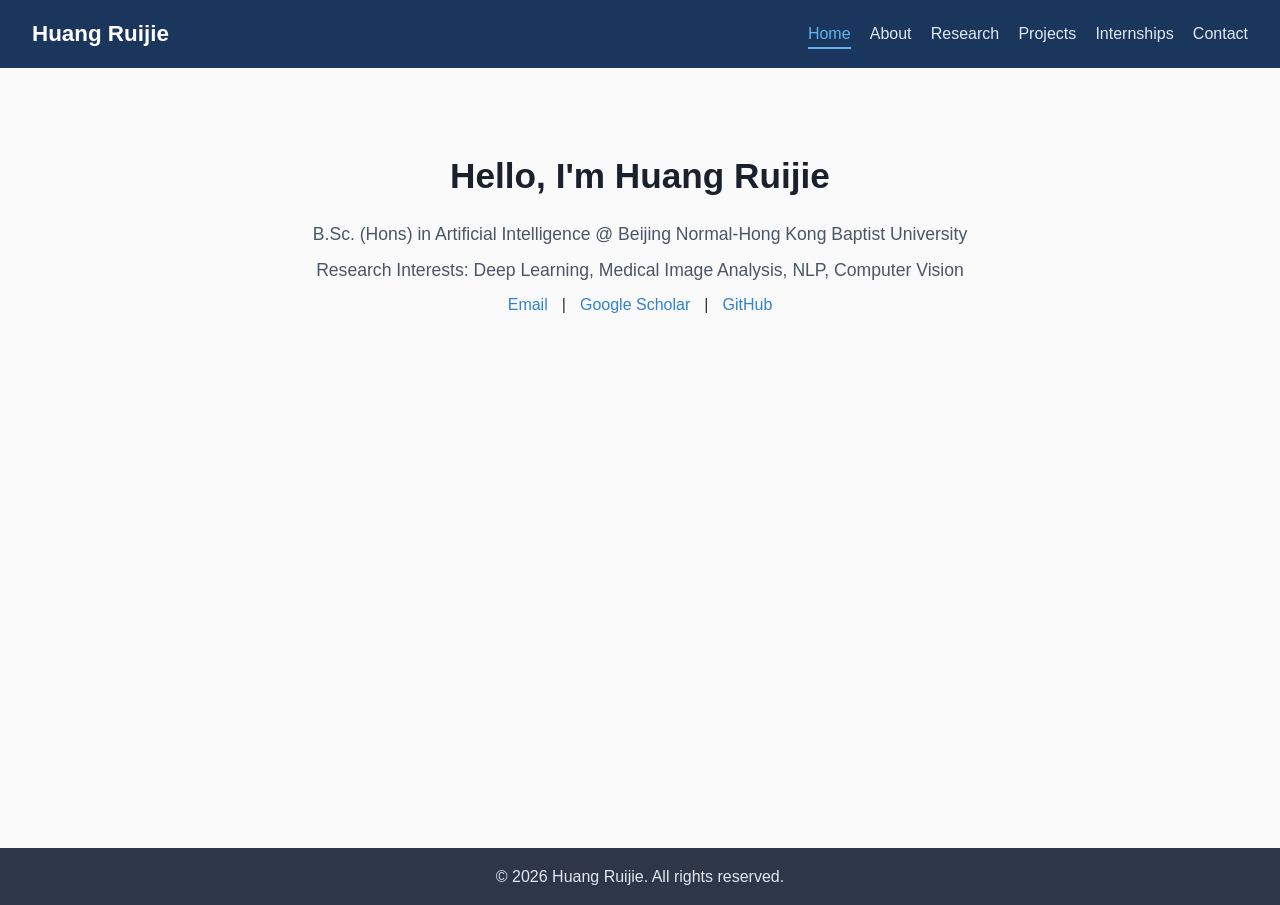
<file: index.html>
<!DOCTYPE html>
<html lang="en">
<head>
    <meta charset="UTF-8" />
    <meta name="viewport" content="width=device-width, initial-scale=1.0"/>
    <title>Huang Ruijie - Personal Website</title>
    <link rel="stylesheet" href="style.css" />
    <link rel="icon" href="data:,">
</head>
<body>
    <header>
        <nav>
            <div class="logo">Huang Ruijie</div>
            <ul class="nav-links">
                <li><a href="index.html" class="active">Home</a></li>
                <li><a href="about.html">About</a></li>
                <li><a href="research.html">Research</a></li>
                <li><a href="projects.html">Projects</a></li>
                <li><a href="internships.html">Internships</a></li>
                <li><a href="contact.html">Contact</a></li>
            </ul>
        </nav>
    </header>

    <main>
        <section class="hero">
            <h1>Hello, I'm Huang Ruijie</h1>
            <p>B.Sc. (Hons) in Artificial Intelligence @ Beijing Normal-Hong Kong Baptist University</p>
            <p>Research Interests: Deep Learning, Medical Image Analysis, NLP, Computer Vision</p>
            <div class="social-links">
                <a href="mailto:huangruijie22@outlook.com">Email</a> |
                <a href="https://scholar.google.com/citations?user=YOUR_ID" target="_blank">Google Scholar</a> |
                <a href="https://github.com/YOURNAME" target="_blank">GitHub</a>
            </div>
        </section>
    </main>

    <footer>
        <p>&copy; 2026 Huang Ruijie. All rights reserved.</p>
    </footer>
</body>
</html>
</file>
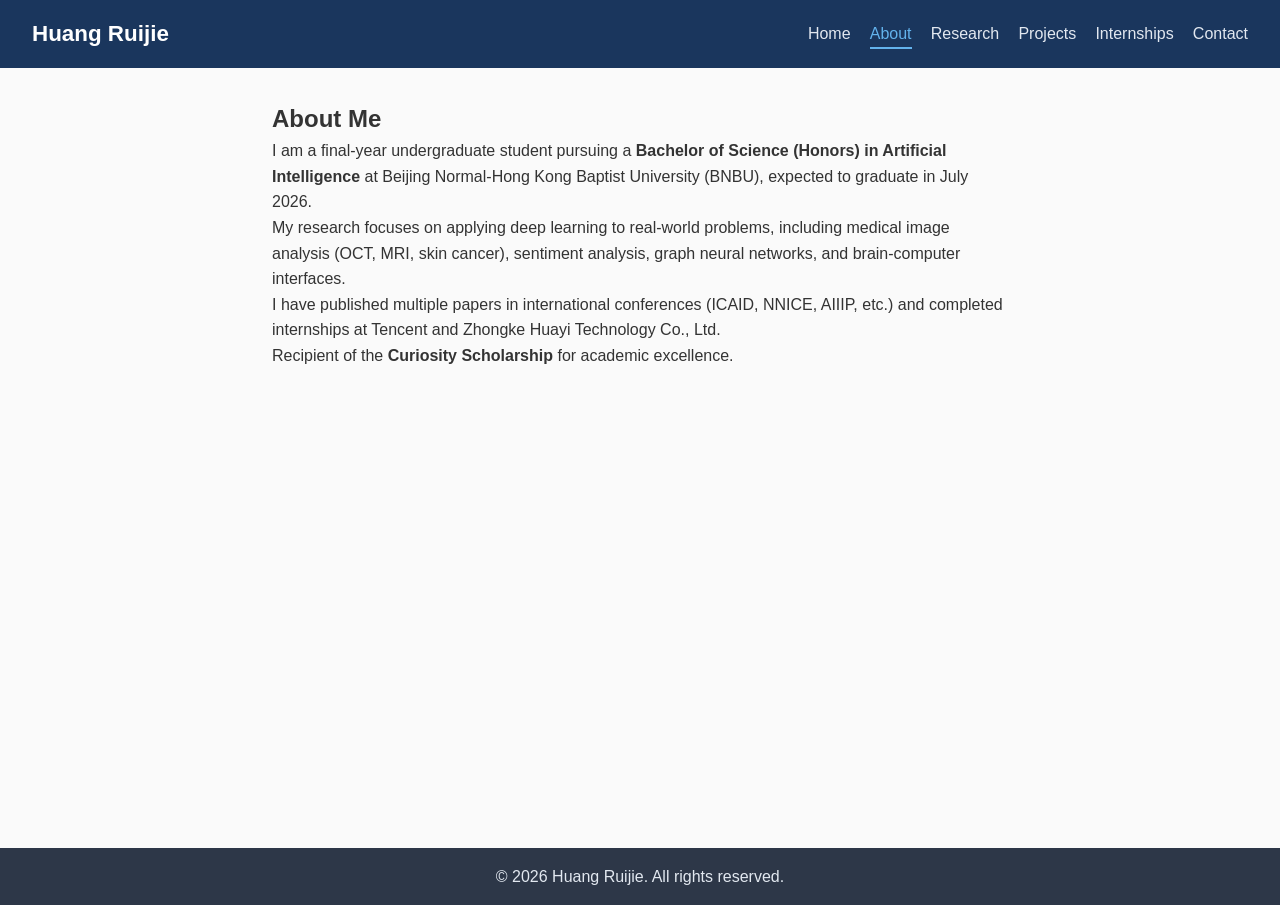
<file: about.html>
<!DOCTYPE html>
<html lang="en">
<head>
    <meta charset="UTF-8" />
    <meta name="viewport" content="width=device-width, initial-scale=1.0"/>
    <title>About - Huang Ruijie</title>
    <link rel="stylesheet" href="style.css" />
</head>
<body>
    <header>
        <nav>
            <div class="logo">Huang Ruijie</div>
            <ul class="nav-links">
                <li><a href="index.html">Home</a></li>
                <li><a href="about.html" class="active">About</a></li>
                <li><a href="research.html">Research</a></li>
                <li><a href="projects.html">Projects</a></li>
                <li><a href="internships.html">Internships</a></li>
                <li><a href="contact.html">Contact</a></li>
            </ul>
        </nav>
    </header>

    <main class="container">
        <h2>About Me</h2>
        <p>
            I am a final-year undergraduate student pursuing a <strong>Bachelor of Science (Honors) in Artificial Intelligence</strong>
            at Beijing Normal-Hong Kong Baptist University (BNBU), expected to graduate in July 2026.
        </p>
        <p>
            My research focuses on applying deep learning to real-world problems, including medical image analysis (OCT, MRI, skin cancer),
            sentiment analysis, graph neural networks, and brain-computer interfaces.
        </p>
        <p>
            I have published multiple papers in international conferences (ICAID, NNICE, AIIIP, etc.) and completed internships at
            Tencent and Zhongke Huayi Technology Co., Ltd.
        </p>
        <p>
            Recipient of the <strong>Curiosity Scholarship</strong> for academic excellence.
        </p>
    </main>

    <footer>
        <p>&copy; 2026 Huang Ruijie. All rights reserved.</p>
    </footer>
</body>
</html>
</file>
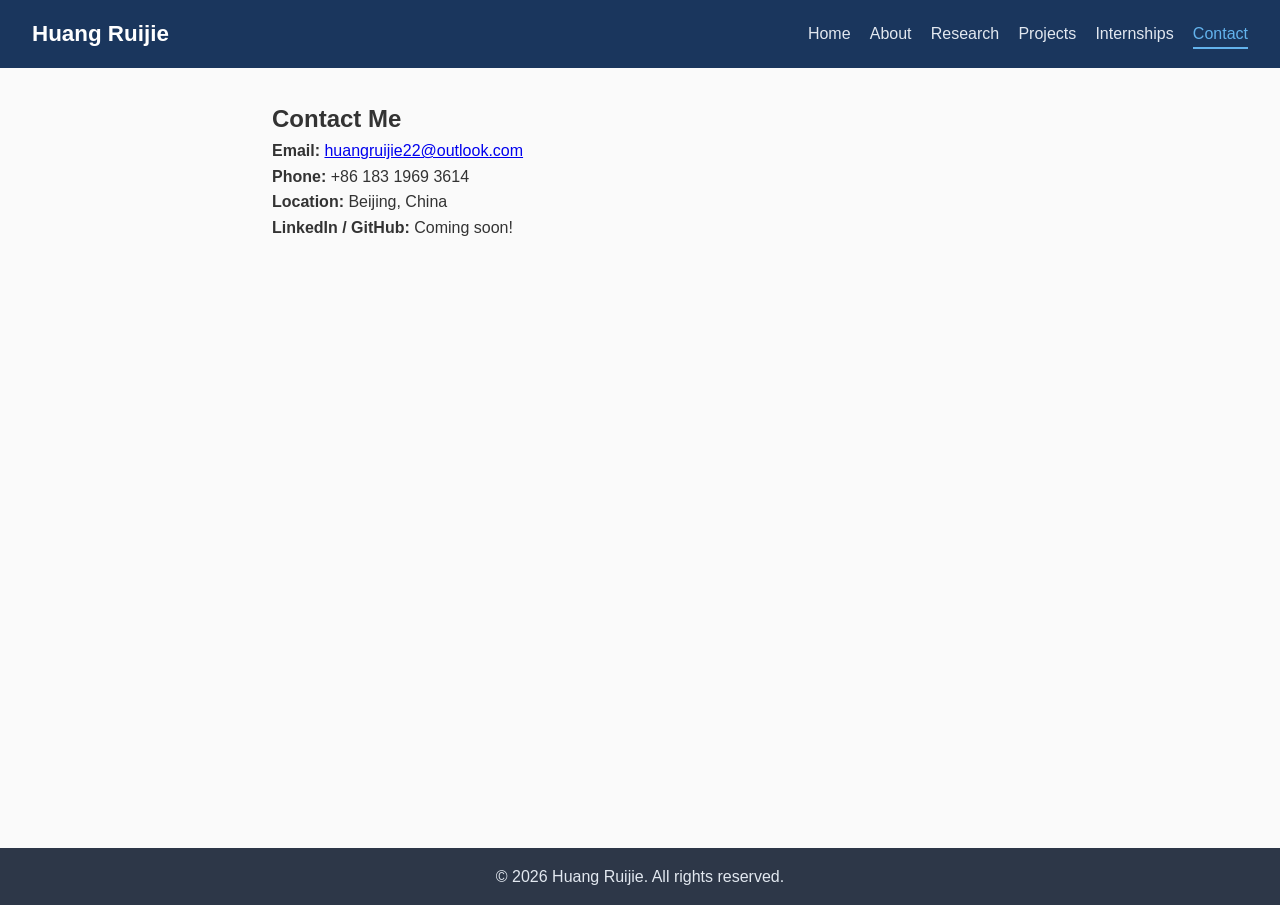
<file: contact.html>
<!DOCTYPE html>
<html lang="en">
<head>
    <meta charset="UTF-8" />
    <meta name="viewport" content="width=device-width, initial-scale=1.0"/>
    <title>Contact - Huang Ruijie</title>
    <link rel="stylesheet" href="style.css" />
</head>
<body>
    <header>
        <nav>
            <div class="logo">Huang Ruijie</div>
            <ul class="nav-links">
                <li><a href="index.html">Home</a></li>
                <li><a href="about.html">About</a></li>
                <li><a href="research.html">Research</a></li>
                <li><a href="projects.html">Projects</a></li>
                <li><a href="internships.html">Internships</a></li>
                <li><a href="contact.html" class="active">Contact</a></li>
            </ul>
        </nav>
    </header>

    <main class="container">
        <h2>Contact Me</h2>
        <p><strong>Email:</strong> <a href="mailto:huangruijie22@outlook.com">huangruijie22@outlook.com</a></p>
        <p><strong>Phone:</strong> +86 183 1969 3614</p>
        <p><strong>Location:</strong> Beijing, China</p>
        <p><strong>LinkedIn / GitHub:</strong> Coming soon!</p>
    </main>

    <footer>
        <p>&copy; 2026 Huang Ruijie. All rights reserved.</p>
    </footer>
</body>
</html>
</file>
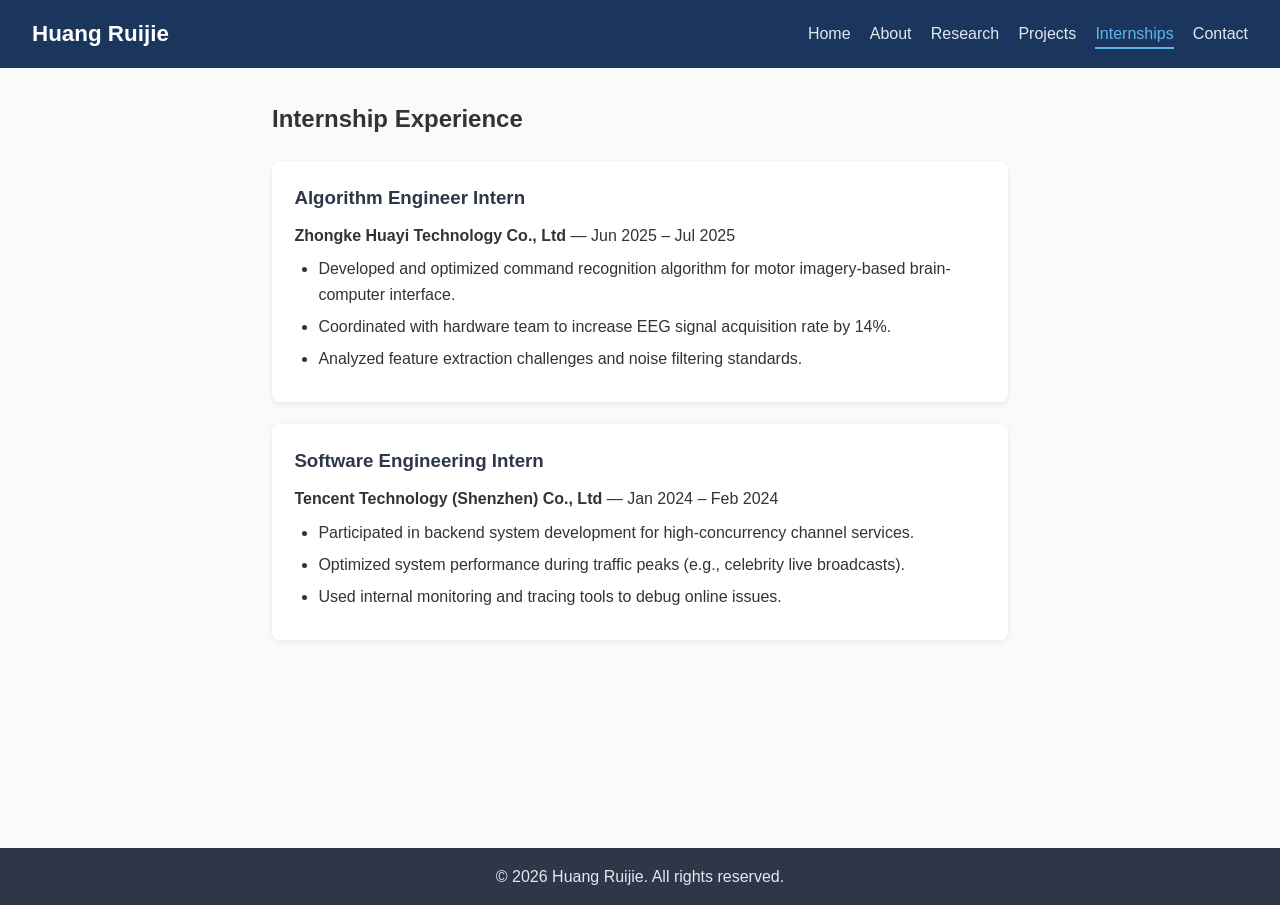
<file: internships.html>
<!DOCTYPE html>
<html lang="en">
<head>
    <meta charset="UTF-8" />
    <meta name="viewport" content="width=device-width, initial-scale=1.0"/>
    <title>Internships - Huang Ruijie</title>
    <link rel="stylesheet" href="style.css" />
</head>
<body>
    <header>
        <nav>
            <div class="logo">Huang Ruijie</div>
            <ul class="nav-links">
                <li><a href="index.html">Home</a></li>
                <li><a href="about.html">About</a></li>
                <li><a href="research.html">Research</a></li>
                <li><a href="projects.html">Projects</a></li>
                <li><a href="internships.html" class="active">Internships</a></li>
                <li><a href="contact.html">Contact</a></li>
            </ul>
        </nav>
    </header>

    <main class="container">
        <h2>Internship Experience</h2>

        <div class="job">
            <h3>Algorithm Engineer Intern</h3>
            <p><strong>Zhongke Huayi Technology Co., Ltd</strong> — Jun 2025 – Jul 2025</p>
            <ul>
                <li>Developed and optimized command recognition algorithm for motor imagery-based brain-computer interface.</li>
                <li>Coordinated with hardware team to increase EEG signal acquisition rate by 14%.</li>
                <li>Analyzed feature extraction challenges and noise filtering standards.</li>
            </ul>
        </div>

        <div class="job">
            <h3>Software Engineering Intern</h3>
            <p><strong>Tencent Technology (Shenzhen) Co., Ltd</strong> — Jan 2024 – Feb 2024</p>
            <ul>
                <li>Participated in backend system development for high-concurrency channel services.</li>
                <li>Optimized system performance during traffic peaks (e.g., celebrity live broadcasts).</li>
                <li>Used internal monitoring and tracing tools to debug online issues.</li>
            </ul>
        </div>
    </main>

    <footer>
        <p>&copy; 2026 Huang Ruijie. All rights reserved.</p>
    </footer>
</body>
</html>
</file>
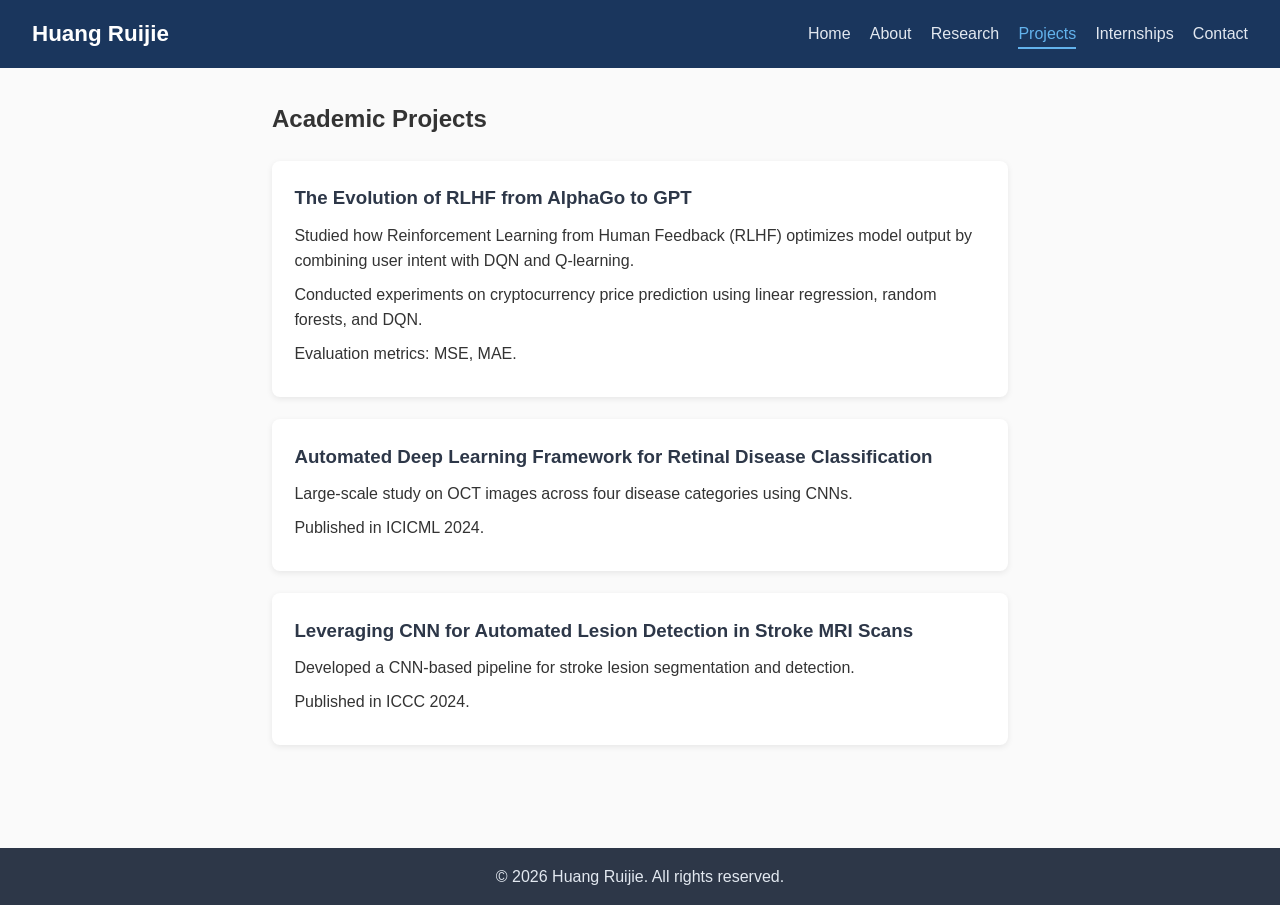
<file: projects.html>
<!DOCTYPE html>
<html lang="en">
<head>
    <meta charset="UTF-8" />
    <meta name="viewport" content="width=device-width, initial-scale=1.0"/>
    <title>Projects - Huang Ruijie</title>
    <link rel="stylesheet" href="style.css" />
</head>
<body>
    <header>
        <nav>
            <div class="logo">Huang Ruijie</div>
            <ul class="nav-links">
                <li><a href="index.html">Home</a></li>
                <li><a href="about.html">About</a></li>
                <li><a href="research.html">Research</a></li>
                <li><a href="projects.html" class="active">Projects</a></li>
                <li><a href="internships.html">Internships</a></li>
                <li><a href="contact.html">Contact</a></li>
            </ul>
        </nav>
    </header>

    <main class="container">
        <h2>Academic Projects</h2>

        <div class="project">
            <h3>The Evolution of RLHF from AlphaGo to GPT</h3>
            <p>Studied how Reinforcement Learning from Human Feedback (RLHF) optimizes model output by combining user intent with DQN and Q-learning.</p>
            <p>Conducted experiments on cryptocurrency price prediction using linear regression, random forests, and DQN.</p>
            <p>Evaluation metrics: MSE, MAE.</p>
        </div>

        <div class="project">
            <h3>Automated Deep Learning Framework for Retinal Disease Classification</h3>
            <p>Large-scale study on OCT images across four disease categories using CNNs.</p>
            <p>Published in ICICML 2024.</p>
        </div>

        <div class="project">
            <h3>Leveraging CNN for Automated Lesion Detection in Stroke MRI Scans</h3>
            <p>Developed a CNN-based pipeline for stroke lesion segmentation and detection.</p>
            <p>Published in ICCC 2024.</p>
        </div>
    </main>

    <footer>
        <p>&copy; 2026 Huang Ruijie. All rights reserved.</p>
    </footer>
</body>
</html>
</file>
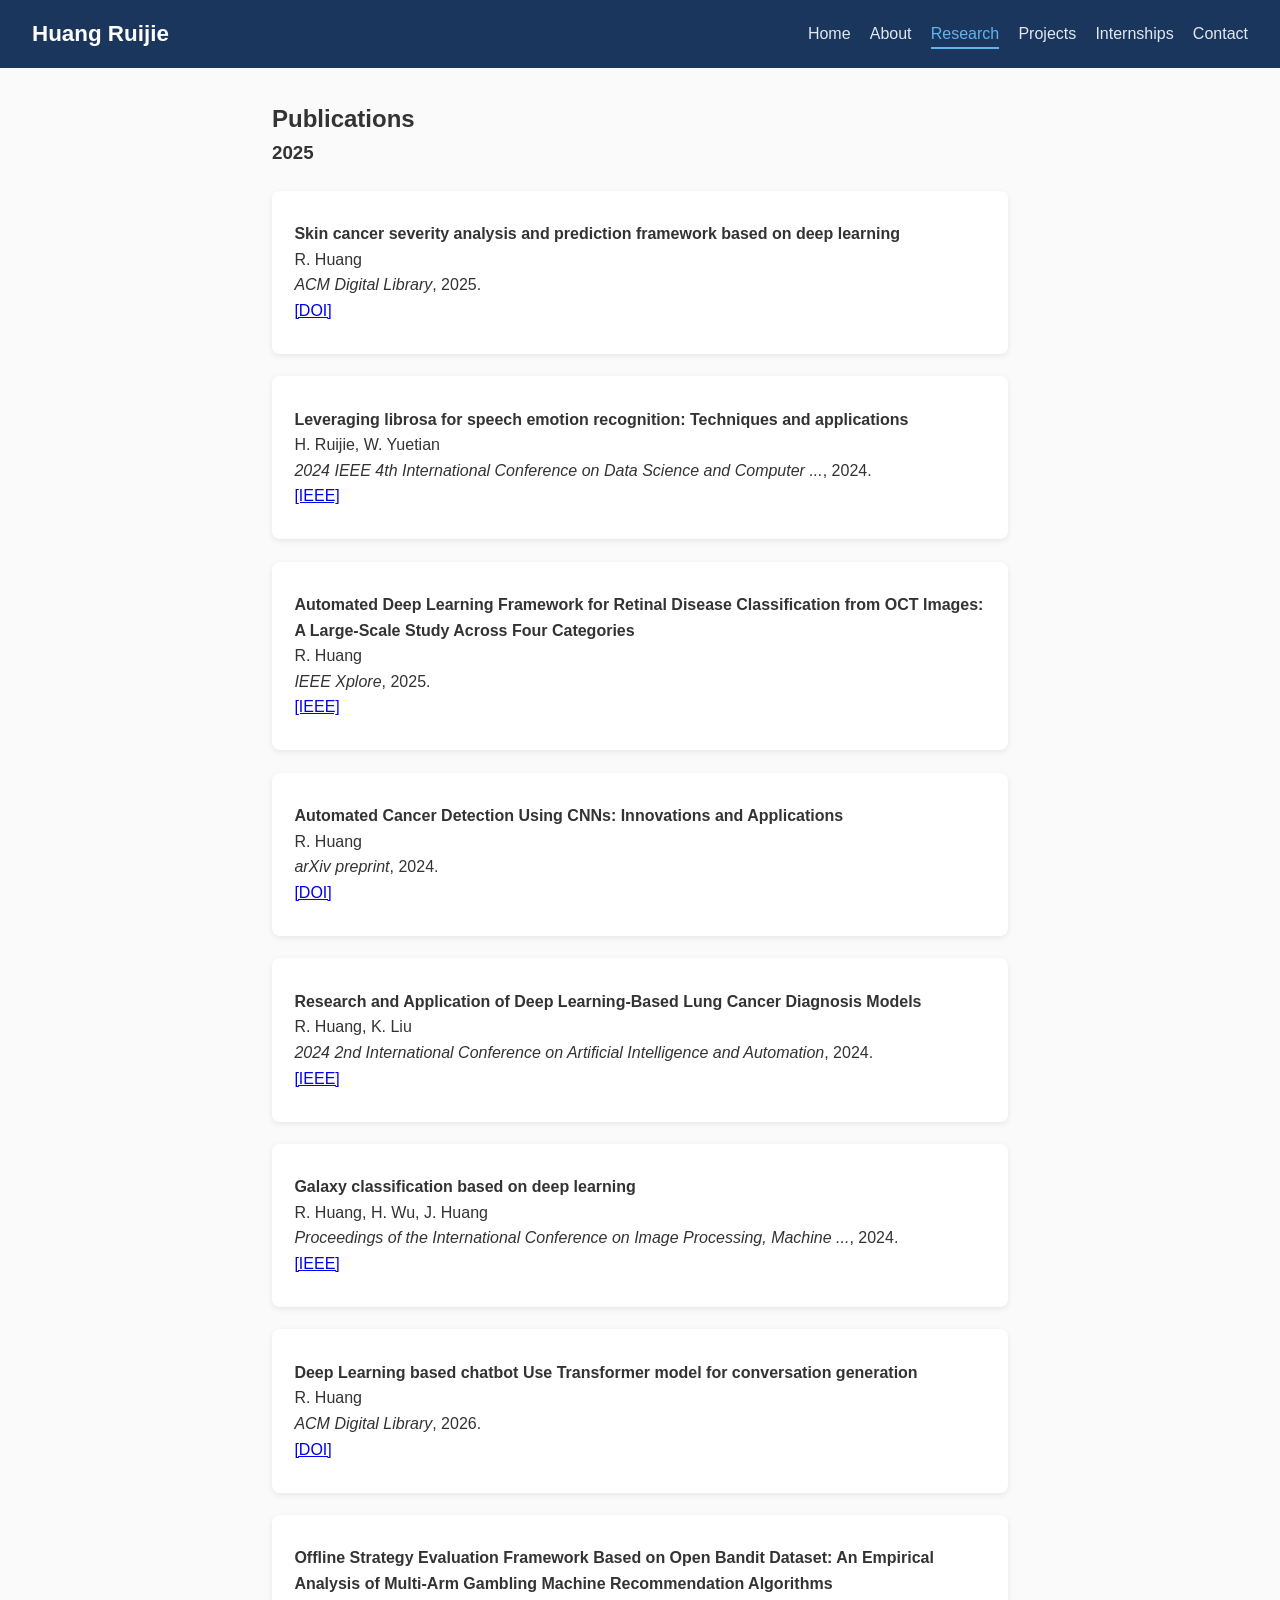
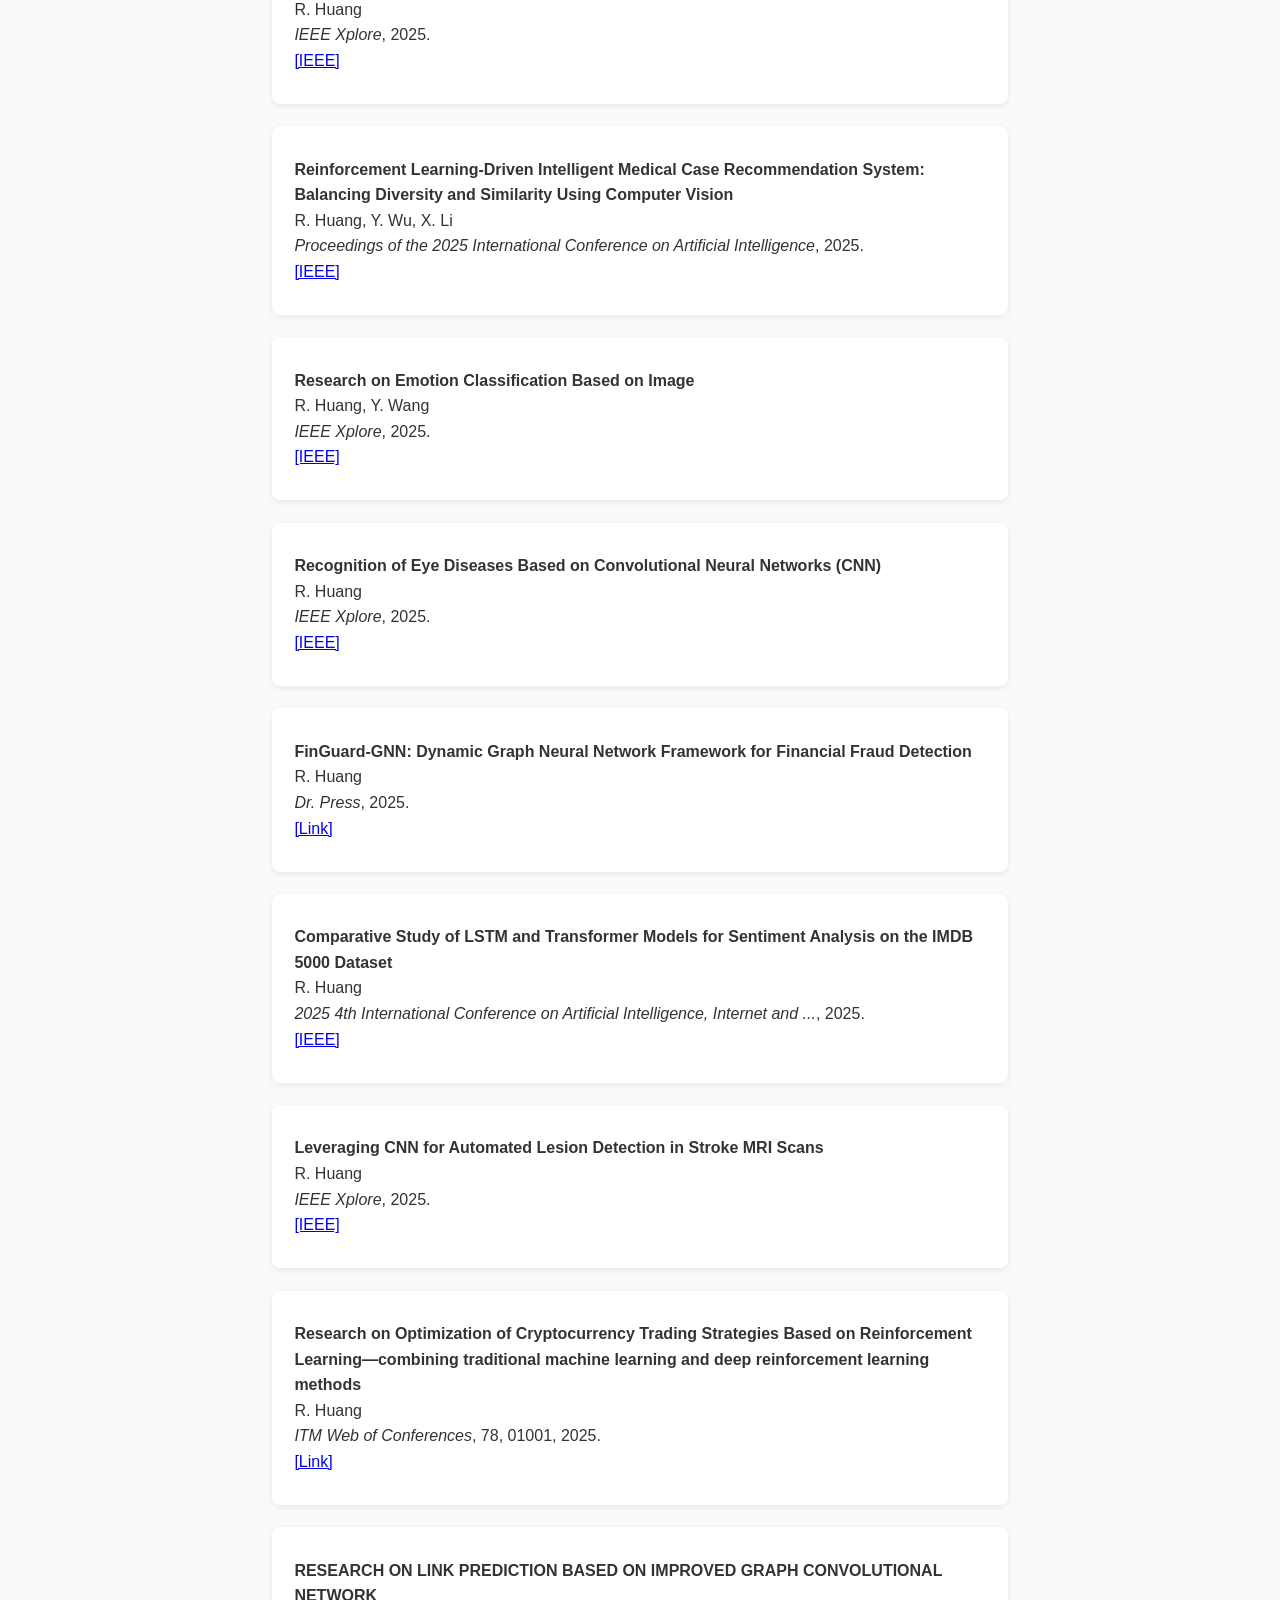
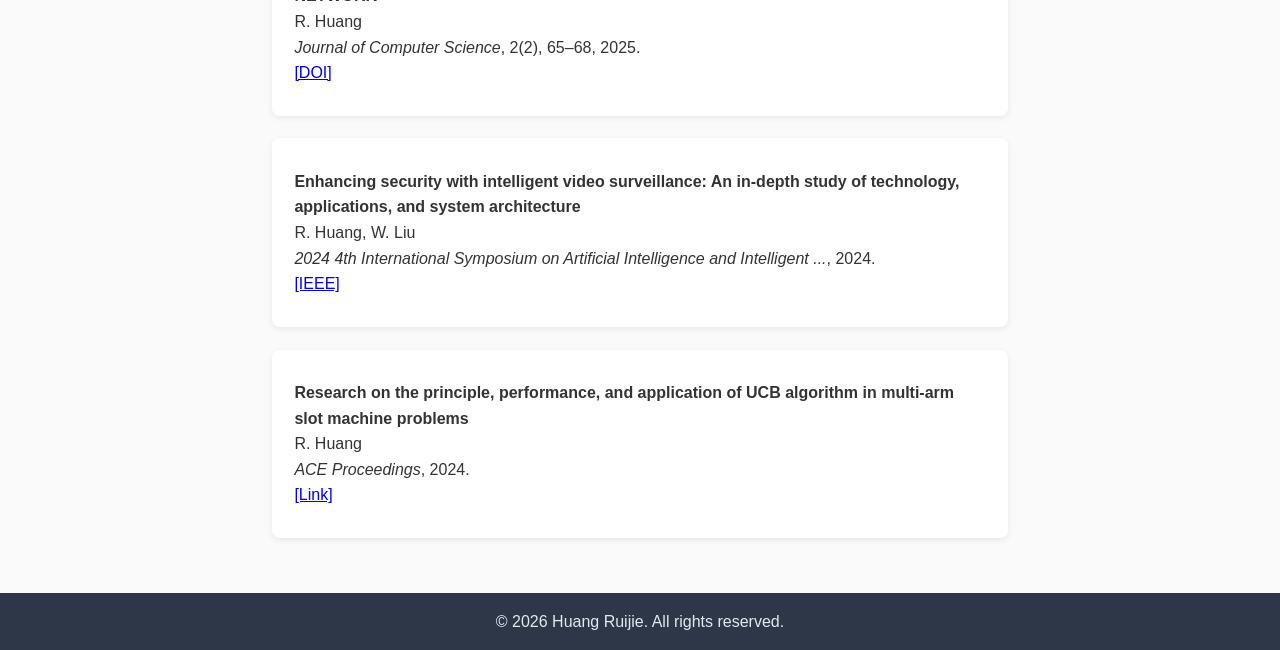
<file: research.html>
<!DOCTYPE html>
<html lang="en">
<head>
    <meta charset="UTF-8" />
    <meta name="viewport" content="width=device-width, initial-scale=1.0"/>
    <title>Research - Huang Ruijie</title>
    <link rel="stylesheet" href="style.css" />
</head>
<body>
    <header>
        <nav>
            <div class="logo">Huang Ruijie</div>
            <ul class="nav-links">
                <li><a href="index.html">Home</a></li>
                <li><a href="about.html">About</a></li>
                <li><a href="research.html" class="active">Research</a></li>
                <li><a href="projects.html">Projects</a></li>
                <li><a href="internships.html">Internships</a></li>
                <li><a href="contact.html">Contact</a></li>
            </ul>
        </nav>
    </header>

    <main class="container">
        <h2>Publications</h2>

        <!-- 2025 年 -->
        <h3>2025</h3>
        <div class="pub">
            <p>
                <strong>Skin cancer severity analysis and prediction framework based on deep learning</strong><br>
                R. Huang<br>
                <em>ACM Digital Library</em>, 2025.<br>
                <a href="https://dl.acm.org/doi/10.1145/3707292.3707364" target="_blank">[DOI]</a>
            </p>
        </div>

        <div class="pub">
            <p>
                <strong>Leveraging librosa for speech emotion recognition: Techniques and applications</strong><br>
                H. Ruijie, W. Yuetian<br>
                <em>2024 IEEE 4th International Conference on Data Science and Computer ...</em>, 2024.<br>
                <a href="https://ieeexplore.ieee.org/abstract/document/10859852" target="_blank">[IEEE]</a>
            </p>
        </div>

        <div class="pub">
            <p>
                <strong>Automated Deep Learning Framework for Retinal Disease Classification from OCT Images: A Large-Scale Study Across Four Categories</strong><br>
                R. Huang<br>
                <em>IEEE Xplore</em>, 2025.<br>
                <a href="https://ieeexplore.ieee.org/abstract/document/10958147" target="_blank">[IEEE]</a>
            </p>
        </div>

        <div class="pub">
            <p>
                <strong>Automated Cancer Detection Using CNNs: Innovations and Applications</strong><br>
                R. Huang<br>
                <em>arXiv preprint</em>, 2024.<br>
                <a href="https://doi.org/10.54097/qgrd0a78" target="_blank">[DOI]</a>
            </p>
        </div>

        <div class="pub">
            <p>
                <strong>Research and Application of Deep Learning-Based Lung Cancer Diagnosis Models</strong><br>
                R. Huang, K. Liu<br>
                <em>2024 2nd International Conference on Artificial Intelligence and Automation</em>, 2024.<br>
                <a href="https://ieeexplore.ieee.org/abstract/document/10899720" target="_blank">[IEEE]</a>
            </p>
        </div>

        <div class="pub">
            <p>
                <strong>Galaxy classification based on deep learning</strong><br>
                R. Huang, H. Wu, J. Huang<br>
                <em>Proceedings of the International Conference on Image Processing, Machine ...</em>, 2024.<br>
                <a href="https://dl.acm.org/doi/full/10.1145/3700906.3700999" target="_blank">[IEEE]</a>
            </p>
        </div>

        <div class="pub">
            <p>
                <strong>Deep Learning based chatbot Use Transformer model for conversation generation</strong><br>
                R. Huang<br>
                <em>ACM Digital Library</em>, 2026.<br>
                <a href="https://dl.acm.org/doi/full/10.1145/3786709.3786722" target="_blank">[DOI]</a>
            </p>
        </div>

        <div class="pub">
            <p>
                <strong>Offline Strategy Evaluation Framework Based on Open Bandit Dataset: An Empirical Analysis of Multi-Arm Gambling Machine Recommendation Algorithms</strong><br>
                R. Huang<br>
                <em>IEEE Xplore</em>, 2025.<br>
                <a href="https://ieeexplore.ieee.org/abstract/document/11257156" target="_blank">[IEEE]</a>
            </p>
        </div>

        <div class="pub">
            <p>
                <strong>Reinforcement Learning-Driven Intelligent Medical Case Recommendation System: Balancing Diversity and Similarity Using Computer Vision</strong><br>
                R. Huang, Y. Wu, X. Li<br>
                <em>Proceedings of the 2025 International Conference on Artificial Intelligence</em>, 2025.<br>
                <a href="https://dl.acm.org/doi/full/10.1145/3786709.3786727" target="_blank">[IEEE]</a>
            </p>
        </div>

        <div class="pub">
            <p>
                <strong>Research on Emotion Classification Based on Image</strong><br>
                R. Huang, Y. Wang<br>
                <em>IEEE Xplore</em>, 2025.<br>
                <a href="https://ieeexplore.ieee.org/abstract/document/11100145" target="_blank">[IEEE]</a>
            </p>
        </div>

        <div class="pub">
            <p>
                <strong>Recognition of Eye Diseases Based on Convolutional Neural Networks (CNN)</strong><br>
                R. Huang<br>
                <em>IEEE Xplore</em>, 2025.<br>
                <a href="https://ieeexplore.ieee.org/abstract/document/11064604" target="_blank">[IEEE]</a>
            </p>
        </div>

        <div class="pub">
            <p>
                <strong>FinGuard-GNN: Dynamic Graph Neural Network Framework for Financial Fraud Detection</strong><br>
                R. Huang<br>
                <em>Dr. Press</em>, 2025.<br>
                <a href="https://drpress.org/ojs/index.php/fbem/article/view/31093" target="_blank">[Link]</a>
            </p>
        </div>

        <div class="pub">
            <p>
                <strong>Comparative Study of LSTM and Transformer Models for Sentiment Analysis on the IMDB 5000 Dataset</strong><br>
                R. Huang<br>
                <em>2025 4th International Conference on Artificial Intelligence, Internet and ...</em>, 2025.<br>
                <a href="https://ieeexplore.ieee.org/abstract/document/11034482" target="_blank">[IEEE]</a>
            </p>
        </div>

        <div class="pub">
            <p>
                <strong>Leveraging CNN for Automated Lesion Detection in Stroke MRI Scans</strong><br>
                R. Huang<br>
                <em>IEEE Xplore</em>, 2025.<br>
                <a href="https://ieeexplore.ieee.org/document/10941748" target="_blank">[IEEE]</a>
            </p>
        </div>

        <div class="pub">
            <p>
                <strong>Research on Optimization of Cryptocurrency Trading Strategies Based on Reinforcement Learning—combining traditional machine learning and deep reinforcement learning methods</strong><br>
                R. Huang<br>
                <em>ITM Web of Conferences</em>, 78, 01001, 2025.<br>
                <a href="https://www.itm-conferences.org/articles/itmconf/abs/2025/09/itmconf_cseit2025_01001/itmconf_cseit2025_01001.html" target="_blank">[Link]</a>
            </p>
        </div>

        <div class="pub">
            <p>
                <strong>RESEARCH ON LINK PREDICTION BASED ON IMPROVED GRAPH CONVOLUTIONAL NETWORK</strong><br>
                R. Huang<br>
                <em>Journal of Computer Science</em>, 2(2), 65–68, 2025.<br>
                <a href="https://www.researchgate.net/publication/390332531_Research_on_Link_Prediction_Based_on_Improved_Graph_Convolutional_Network" target="_blank">[DOI]</a>
            </p>
        </div>

        <div class="pub">
            <p>
                <strong>Enhancing security with intelligent video surveillance: An in-depth study of technology, applications, and system architecture</strong><br>
                R. Huang, W. Liu<br>
                <em>2024 4th International Symposium on Artificial Intelligence and Intelligent ...</em>, 2024.<br>
                <a href="https://ieeexplore.ieee.org/abstract/document/10934584" target="_blank">[IEEE]</a>
            </p>
        </div>

        <div class="pub">
            <p>
                <strong>Research on the principle, performance, and application of UCB algorithm in multi-arm slot machine problems</strong><br>
                R. Huang<br>
                <em>ACE Proceedings</em>, 2024.<br>
                <a href="https://www.ewadirect.com/proceedings/ace/article/view/10784" target="_blank">[Link]</a>
            </p>
        </div>
    </main>

    <footer>
        <p>&copy; 2026 Huang Ruijie. All rights reserved.</p>
    </footer>
</body>
</html>
</file>
<file: style.css>
* {
    margin: 0;
    padding: 0;
    box-sizing: border-box;
}

body {
    font-family: 'Segoe UI', Tahoma, Geneva, Verdana, sans-serif;
    line-height: 1.6;
    color: #333;
    background-color: #fafafa;
}

/* Header */
header {
    background: #1a365d;
    color: white;
    padding: 1rem 2rem;
    position: sticky;
    top: 0;
    z-index: 100;
}

nav {
    display: flex;
    justify-content: space-between;
    align-items: center;
}

.logo {
    font-size: 1.4rem;
    font-weight: bold;
}

.nav-links {
    display: flex;
    list-style: none;
    gap: 1.2rem;
}

.nav-links a {
    color: #e2e8f0;
    text-decoration: none;
    padding: 0.3rem 0;
    border-bottom: 2px solid transparent;
    transition: all 0.3s;
}

.nav-links a:hover,
.nav-links a.active {
    color: #63b3ed;
    border-color: #63b3ed;
}

/* Main */
main {
    min-height: calc(100vh - 120px);
    padding: 2rem;
}

.container {
    max-width: 800px;
    margin: 0 auto;
}

.hero {
    text-align: center;
    padding: 3rem 1rem;
}

.hero h1 {
    font-size: 2.2rem;
    margin-bottom: 1rem;
    color: #1a202c;
}

.hero p {
    font-size: 1.1rem;
    color: #4a5568;
    margin: 0.5rem 0;
}

.social-links a {
    color: #3182ce;
    text-decoration: none;
    margin: 0 0.6rem;
}

/* Content blocks */
.project, .pub, .job {
    background: white;
    padding: 1.4rem;
    margin: 1.4rem 0;
    border-radius: 8px;
    box-shadow: 0 2px 6px rgba(0,0,0,0.08);
}

.project h3, .job h3 {
    color: #2d3748;
    margin-bottom: 0.6rem;
}

.pub p, .project p, .job ul {
    margin: 0.5rem 0;
}

.job ul {
    padding-left: 1.5rem;
}

.job li {
    margin: 0.4rem 0;
}

/* Footer */
footer {
    background: #2d3748;
    color: #e2e8f0;
    text-align: center;
    padding: 1rem;
    margin-top: auto;
}

/* Responsive */
@media (max-width: 768px) {
    nav {
        flex-direction: column;
        gap: 1rem;
    }
    .nav-links {
        flex-wrap: wrap;
        justify-content: center;
    }
    .hero h1 {
        font-size: 1.8rem;
    }
}
</file>
